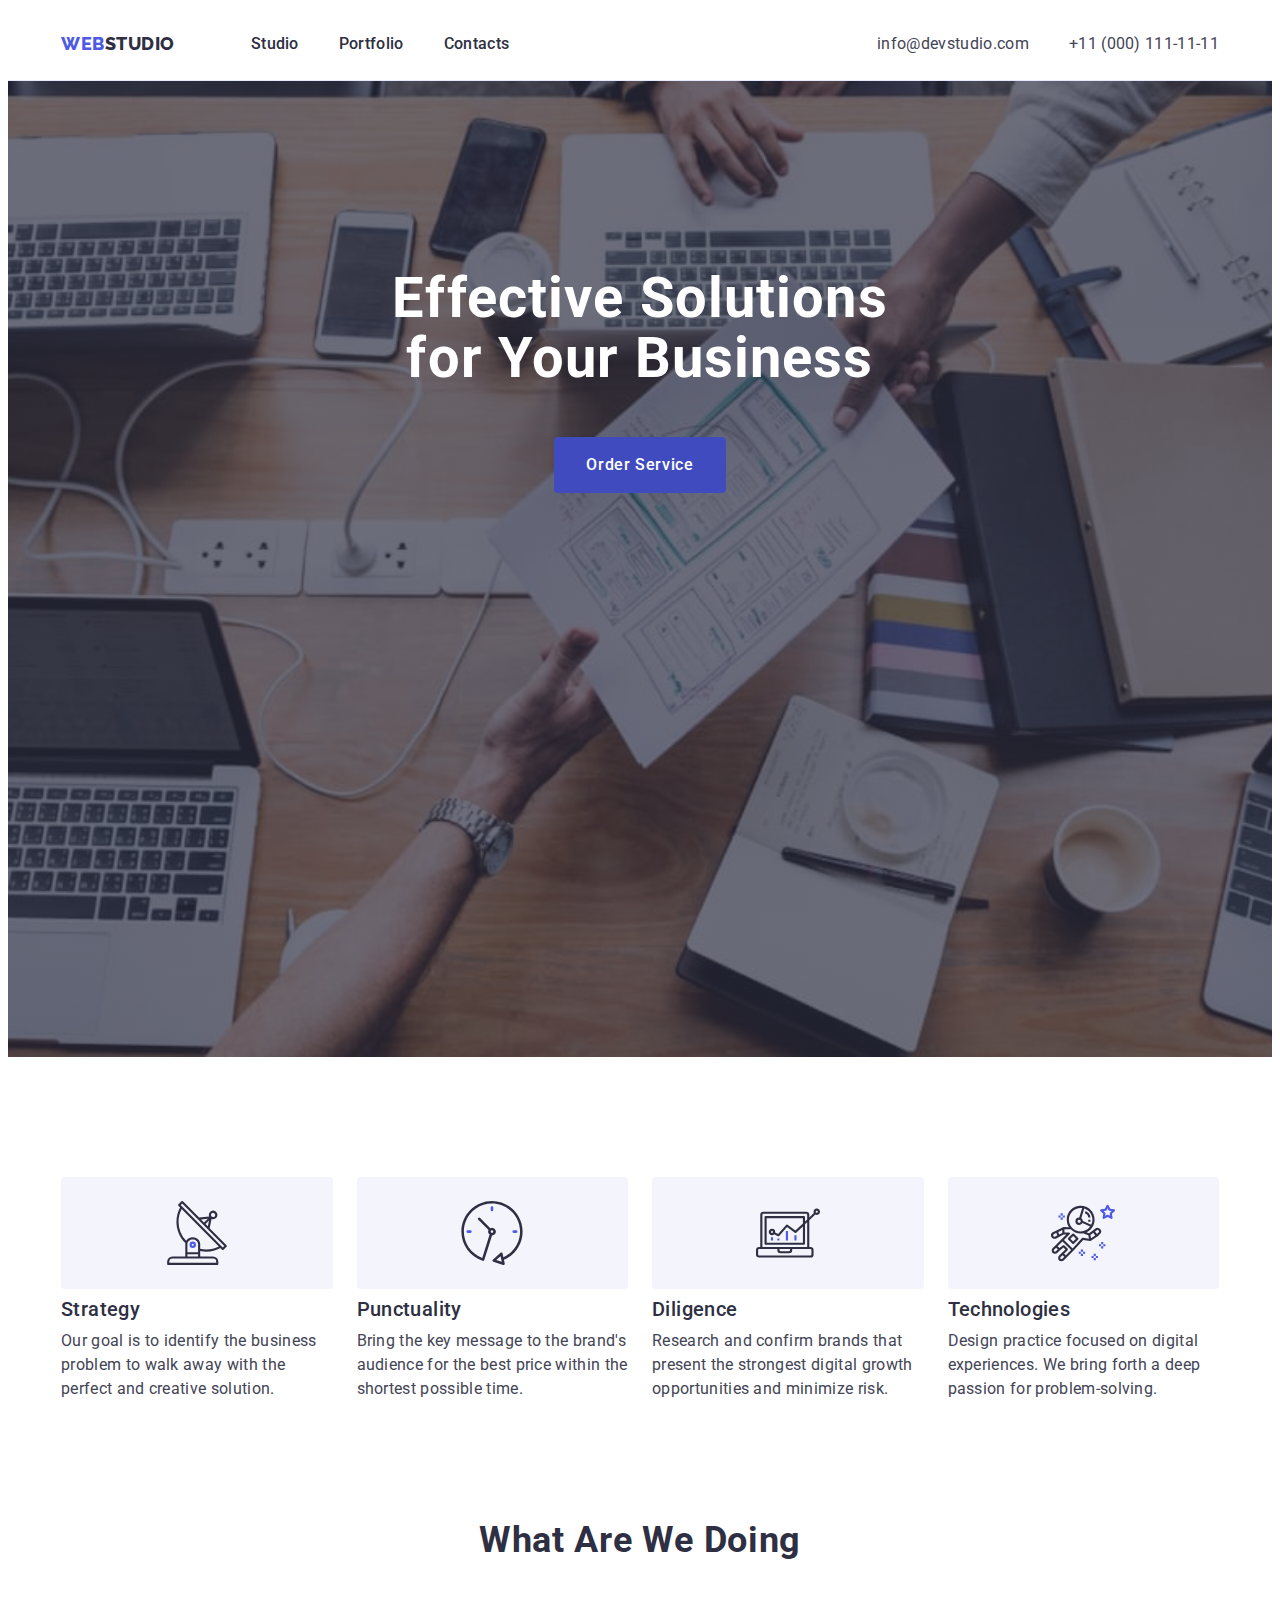
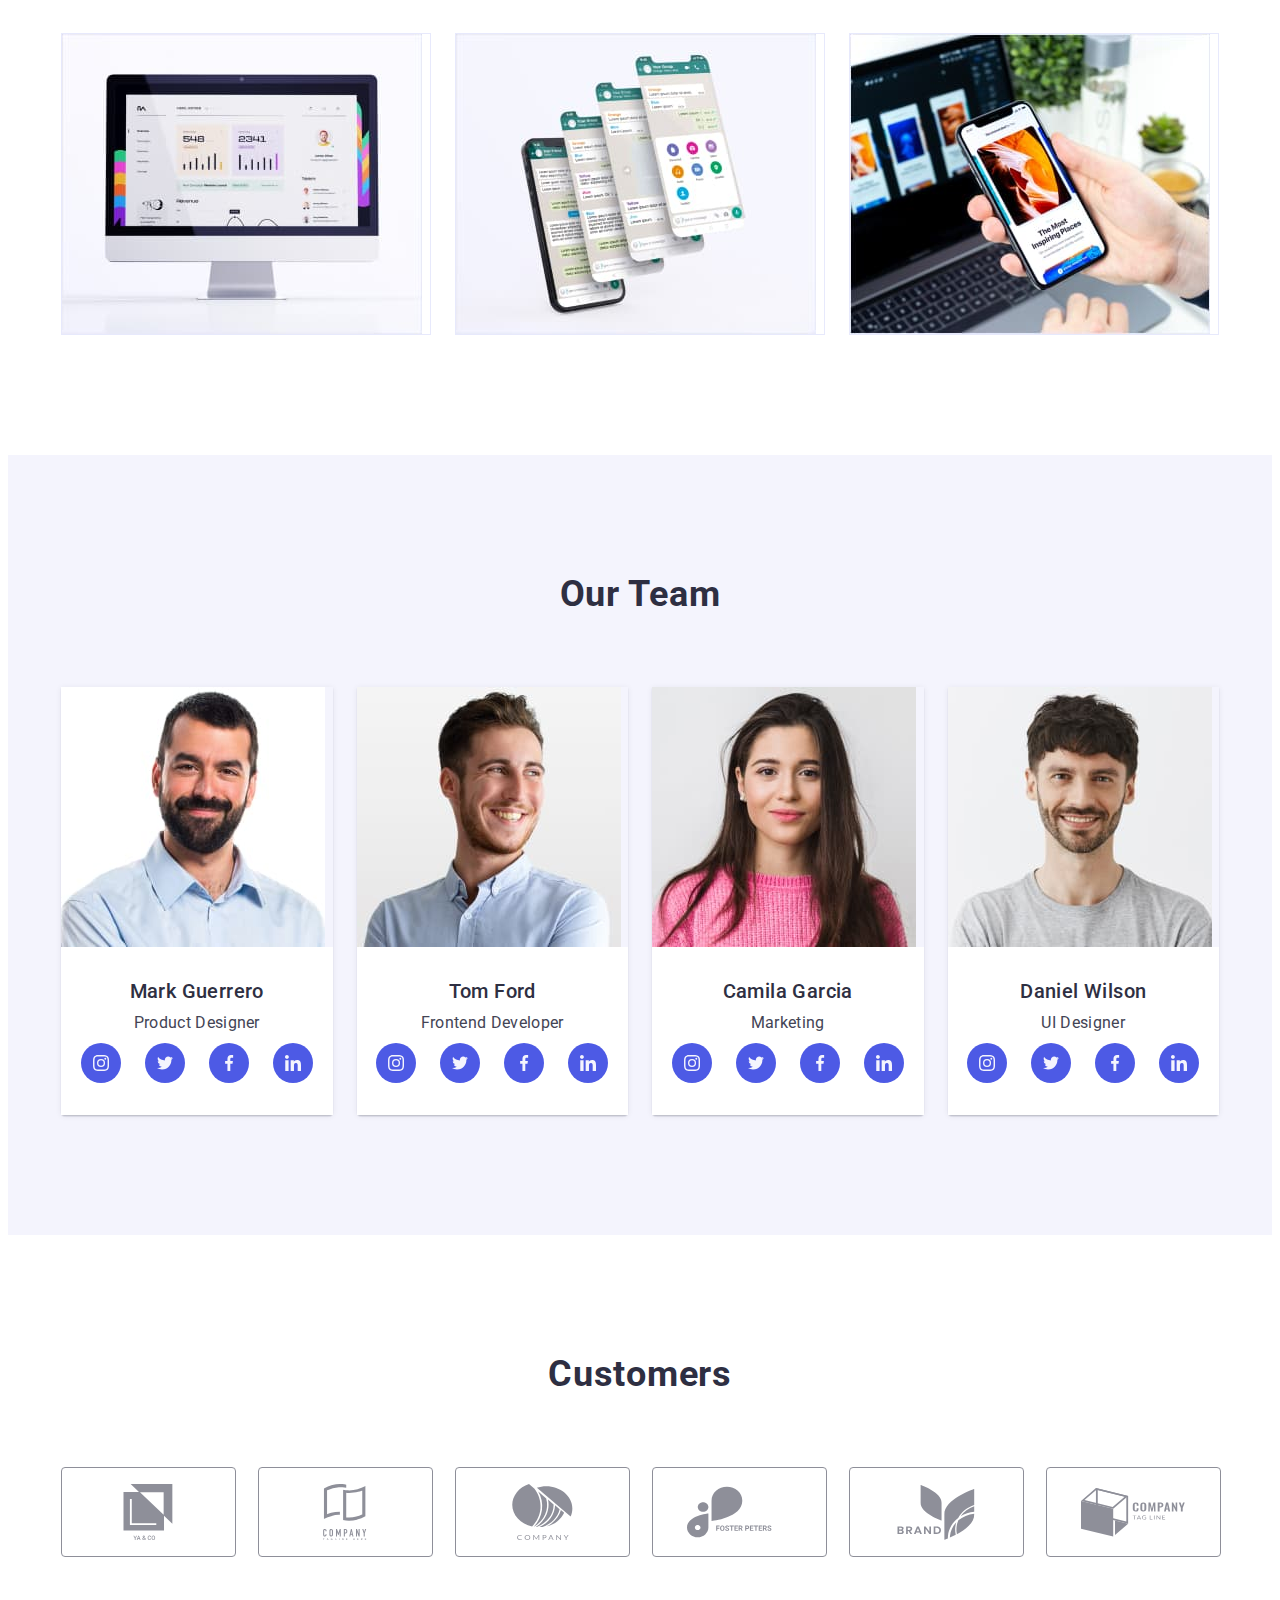
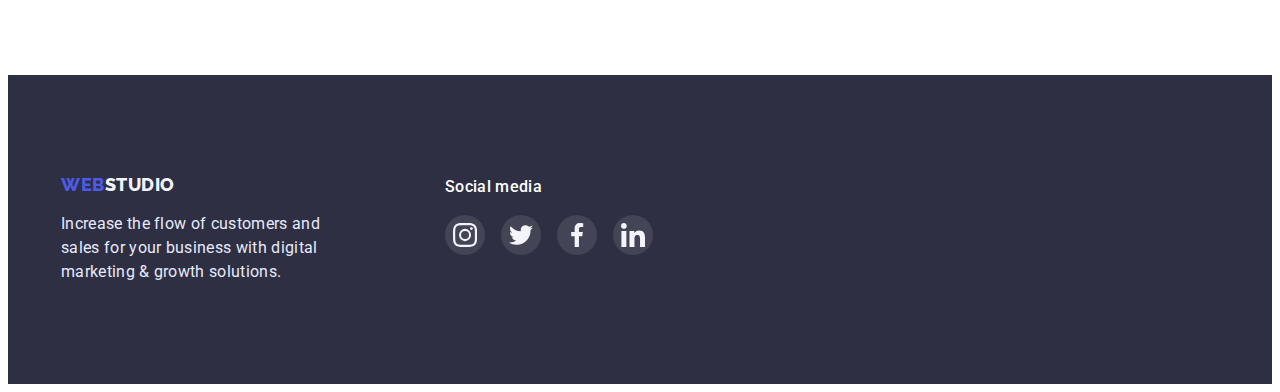
<file: index.html>
<!DOCTYPE html>
<html lang="en">
  <head>
    <meta charset="UTF-8" />
    <meta http-equiv="X-UA-Compatible" content="IE=edge" />
    <meta name="viewport" content="width=device-width, initial-scale=1.0" />
    <title>WebStudio</title>
    <link rel="preconnect" href="https://fonts.googleapis.com" />
    <link rel="preconnect" href="https://fonts.gstatic.com" crossorigin />
    <link
      href="https://fonts.googleapis.com/css2?family=Raleway:wght@800&family=Roboto:wght@400;500;700;900&display=swap"
      rel="stylesheet"
    />
    <link
      rel="stylesheet"
      href="https://cdnjs.cloudflare.com/ajax/libs/modern-normalize/1.1.0/modern-normalize.min.css"
      integrity="sha512-wpPYUAdjBVSE4KJnH1VR1HeZfpl1ub8YT/NKx4PuQ5NmX2tKuGu6U/JRp5y+Y8XG2tV+wKQpNHVUX03MfMFn9Q=="
      crossorigin="anonymous"
      referrerpolicy="no-referrer"
    />
    <link rel="stylesheet" href="./css/styles.css" />
  </head>
  <body>
    <!-- Header -->
    <header class="page-header">
      <div class="container page-header-container">
        <nav class="page-nav">
          <a class="logo link" href="./index.html"
            ><span class="logo-web">Web</span>Studio</a
          >
          <ul class="menu list">
            <li class="menu-item">
              <a class="menu-link link" href="./index.html">Studio</a>
            </li>
            <li class="menu-item">
              <a class="menu-link link" href="./portfolio.html">Portfolio</a>
            </li>
            <li class="menu-item">
              <a class="menu-link link" href="">Contacts</a>
            </li>
          </ul>
        </nav>
        <address class="contact">
          <ul class="contact-list list">
            <li class="contact-item">
              <a class="contact-link link" href="mailto:info@devstudio.com"
                >info@devstudio.com</a
              >
            </li>
            <li class="contact-item">
              <a class="contact-link link" href="tel:+110001111111"
                >+11 (000) 111-11-11</a
              >
            </li>
          </ul>
        </address>
      </div>
    </header>

    <main>
      <!-- Hero -->
      <section class="section hero">
        <div class="container">
          <h1 class="hero-title">Effective Solutions for Your Business</h1>
          <button class="hero-btn" type="button">Order Service</button>
        </div>
      </section>
      <!-- Features -->
      <section class="section features">
        <div class="container">
          <h2 class="section-title visually-hidden">Features</h2>
          <ul class="list features-list">
            <li class="features-item">
              <div class="features-thumb">
                <svg class="features-icons">
                  <use href="./images/sprite.svg#icon-antenna"></use>
                </svg>
              </div>
              <h3 class="section-subtitle">Strategy</h3>
              <p>
                Our goal is to identify the business problem to walk away with
                the perfect and creative solution.
              </p>
            </li>
            <li class="features-item">
              <div class="features-thumb">
              <svg class="features-icons">
                <use href="./images/sprite.svg#icon-clock"></use>
              </svg>
              </div>
              <h3 class="section-subtitle">Punctuality</h3>
              <p>
                Bring the key message to the brand's audience for the best price
                within the shortest possible time.
              </p>
            </li>
            <li class="features-item">
              <div class="features-thumb">
              <svg class="features-icons">
                <use href="./images/sprite.svg#icon-diagram"></use>
              </svg>
              </div>
              <h3 class="section-subtitle">Diligence</h3>
              <p>
                Research and confirm brands that present the strongest digital
                growth opportunities and minimize risk.
              </p>
            </li>
            <li class="features-item">
              <div class="features-thumb">
              <svg class="features-icons">
                <use href="./images/sprite.svg#icon-astronaut"></use>
              </svg>
              </div>
              <h3 class="section-subtitle">Technologies</h3>
              <p>
                Design practice focused on digital experiences. We bring forth a
                deep passion for problem-solving.
              </p>
            </li>
          </ul>
        </div>
      </section>
      <!-- About -->
      <section class="section about">
        <div class="container">
          <h2 class="section-title about-title">What are we doing</h2>
          <ul class="list about-list">
            <li class="about-item">
              <img
                src="./images/desktop_version.jpg"
                alt="desktop version"
                width="360"
                height="300"
              />
            </li>
            <li class="about-item">
              <img
                src="./images/mobile_version.jpg"
                alt="mobile version"
                width="360"
                height="300"
              />
            </li>
            <li class="about-item">
              <img
                src="./images/mobile_in_hand.jpg"
                alt="mobile in hand"
                width="360"
                height="300"
              />
            </li>
          </ul>
        </div>
      </section>
      <!-- Team -->
      <section class="section team">
        <div class="container">
          <h2 class="section-title team-title">Our Team</h2>
          <ul class="list team-list">
            <li class="team-item">
              <img
                src="./images/mark_guerrero.jpg"
                alt="the man smiles"
                width="264"
                height="260"
              />
              <div class="team-card-content">
              <h3 class="section-subtitle name">Mark Guerrero</h3>
              <p class="job">Product Designer</p>
              <ul class="list social-list">
                <li class="social-item">
                  <a class="link social-link" href="">
                    <svg class="social-icon">
                      <use href="./images/sprite.svg#icon-instagram"></use>
                    </svg>
                  </a>
                </li>
                <li class="social-item">
                  <a class="link social-link" href="">
                    <svg class="social-icon">
                      <use href="./images/sprite.svg#icon-twitter"></use>
                    </svg>
                  </a>
                </li>
                <li class="social-item">
                  <a class="link social-link" href="">
                    <svg class="social-icon">
                      <use href="./images/sprite.svg#icon-facebook"></use>
                    </svg>
                  </a>
                </li>
                <li class="social-item">
                  <a class="link social-link" href="">
                    <svg class="social-icon">
                      <use href="./images/sprite.svg#icon-linkedin"></use>
                    </svg>
                  </a>
                </li>
              </ul>
              </div>
            </li>
            <li class="team-item">
              <img
                src="./images/tom_ford.jpg"
                alt="the man smiles"
                width="264"
                height="260"
              />
              <div class="team-card-content">
              <h3 class="section-subtitle name">Tom Ford</h3>
              <p class="job">Frontend Developer</p>
              <ul class="list social-list">
                <li class="social-item">
                  <a class="link social-link" href="">
                    <svg class="social-icon">
                      <use href="./images/sprite.svg#icon-instagram"></use>
                    </svg>
                  </a>
                </li>
                <li class="social-item">
                  <a class="link social-link" href="">
                    <svg class="social-icon">
                      <use href="./images/sprite.svg#icon-twitter"></use>
                    </svg>
                  </a>
                </li>
                <li class="social-item">
                  <a class="link social-link" href="">
                    <svg class="social-icon">
                      <use href="./images/sprite.svg#icon-facebook"></use>
                    </svg>
                  </a>
                </li>
                <li class="social-item">
                  <a class="link social-link" href="">
                    <svg class="social-icon">
                      <use href="./images/sprite.svg#icon-linkedin"></use>
                    </svg>
                  </a>
                </li>
              </ul>
              </div>
            </li>
            <li class="team-item">
              <img
                src="./images/camila_garcia.jpg"
                alt="the girl smiles"
                width="264"
                height="260"
              />
              <div class="team-card-content">
              <h3 class="section-subtitle name">Camila Garcia</h3>
              <p class="job">Marketing</p>
              <ul class="list social-list">
                <li class="social-item">
                  <a class="link social-link" href="">
                    <svg class="social-icon">
                      <use href="./images/sprite.svg#icon-instagram"></use>
                    </svg>
                  </a>
                </li>
                <li class="social-item">
                  <a class="link social-link" href="">
                    <svg class="social-icon">
                      <use href="./images/sprite.svg#icon-twitter"></use>
                    </svg>
                  </a>
                </li>
                <li class="social-item">
                  <a class="link social-link" href="">
                    <svg class="social-icon">
                      <use href="./images/sprite.svg#icon-facebook"></use>
                    </svg>
                  </a>
                </li>
                <li class="social-item">
                  <a class="link social-link" href="">
                    <svg class="social-icon">
                      <use href="./images/sprite.svg#icon-linkedin"></use>
                    </svg>
                  </a>
                </li>
              </ul>
              </div>
            </li>
            <li class="team-item">
              <img
                src="./images/daniel_wilson.jpg"
                alt="the man smiles"
                width="264"
                height="260"
              />
              <div class="team-card-content">
              <h3 class="section-subtitle name">Daniel Wilson</h3>
              <p class="job">UI Designer</p>
              <ul class="list social-list">
                <li class="social-item">
                  <a class="link social-link" href="">
                    <svg class="social-icon">
                      <use href="./images/sprite.svg#icon-instagram"></use>
                    </svg>
                  </a>
                </li>
                <li class="social-item">
                  <a class="link social-link" href="">
                    <svg class="social-icon">
                      <use href="./images/sprite.svg#icon-twitter"></use>
                    </svg>
                  </a>
                </li>
                <li class="social-item">
                  <a class="link social-link" href="">
                    <svg class="social-icon">
                      <use href="./images/sprite.svg#icon-facebook"></use>
                    </svg>
                  </a>
                </li>
                <li class="social-item">
                  <a class="link social-link" href="">
                    <svg class="social-icon">
                      <use href="./images/sprite.svg#icon-linkedin"></use>
                    </svg>
                  </a>
                </li>
              </ul>
              </div>
            </li>
          </ul>
        </div>
      </section>

      <!-- Customers -->
    <section class="section customers">
      <div class="container">
        <h2 class="section-title customers-title">Customers</h2>
        <ul class="list customers-list">
          <li class="customers-item">
            <a class="link customers-link" href="">
              <svg class="customers-icon">
                <use href="./images/sprite.svg#icon-client1"></use>
              </svg>
            </a>
          </li>
          <li class="customers-item">
              <a class="link customers-link" href="">
                <svg class="customers-icon">
                  <use href="./images/sprite.svg#icon-client2"></use>
                </svg>
              </a>
          </li>
          <li class="customers-item">
              <a class="link customers-link" href="">
                <svg class="customers-icon">
                  <use href="./images/sprite.svg#icon-client3"></use>
                </svg>
              </a>
          </li>
          <li class="customers-item">
              <a class="link customers-link" href="">
                <svg class="customers-icon">
                  <use href="./images/sprite.svg#icon-client4"></use>
                </svg>
              </a>
          </li>
          <li class="customers-item">
              <a class="link customers-link" href="">
                <svg class="customers-icon">
                  <use href="./images/sprite.svg#icon-client5"></use>
                </svg>
              </a>
          </li>
          <li class="customers-item">
              <a class="link customers-link" href="">
                <svg class="customers-icon">
                  <use href="./images/sprite.svg#icon-client6"></use>
                </svg>
              </a>
          </li>
        </ul>
      </div>
    </section>
    </main>

    <!-- Footer -->
    <footer class="footer">
      <div class="container footer-container">
        <div class="footer-logo-container">
          <a class="footer-logo link" href="./index.html"
          ><span class="logo-web">Web</span>Studio</a>
        <p class="footer-text">
          Increase the flow of customers and sales for your business with
          digital marketing & growth solutions.
        </p>
        </div>
        <div class="footer-social-container">
          <p class="footer-social-text">Social media</p>
          <ul class="list footer-social-list">
            <li class="footer-social-item">
              <a class="link footer-social-link" href="">
                <svg class="footer-social-icon">
                  <use href="./images/sprite.svg#icon-instagram"></use>
                </svg>
              </a>
            </li>
            <li class="footer-social-item">
              <a class="link footer-social-link" href="">
                <svg class="footer-social-icon">
                  <use href="./images/sprite.svg#icon-twitter"></use>
                </svg>
              </a>
            </li>
            <li class="footer-social-item">
              <a class="link footer-social-link" href="">
                <svg class="footer-social-icon">
                  <use href="./images/sprite.svg#icon-facebook"></use>
                </svg>
              </a>
            </li>
            <li class="footer-social-item">
              <a class="link footer-social-link" href="">
                <svg class="footer-social-icon">
                  <use href="./images/sprite.svg#icon-linkedin"></use>
                </svg>
              </a>
            </li>
          </ul>
        </div>
      </div>
    </footer>
  </body>
</html>
</file>
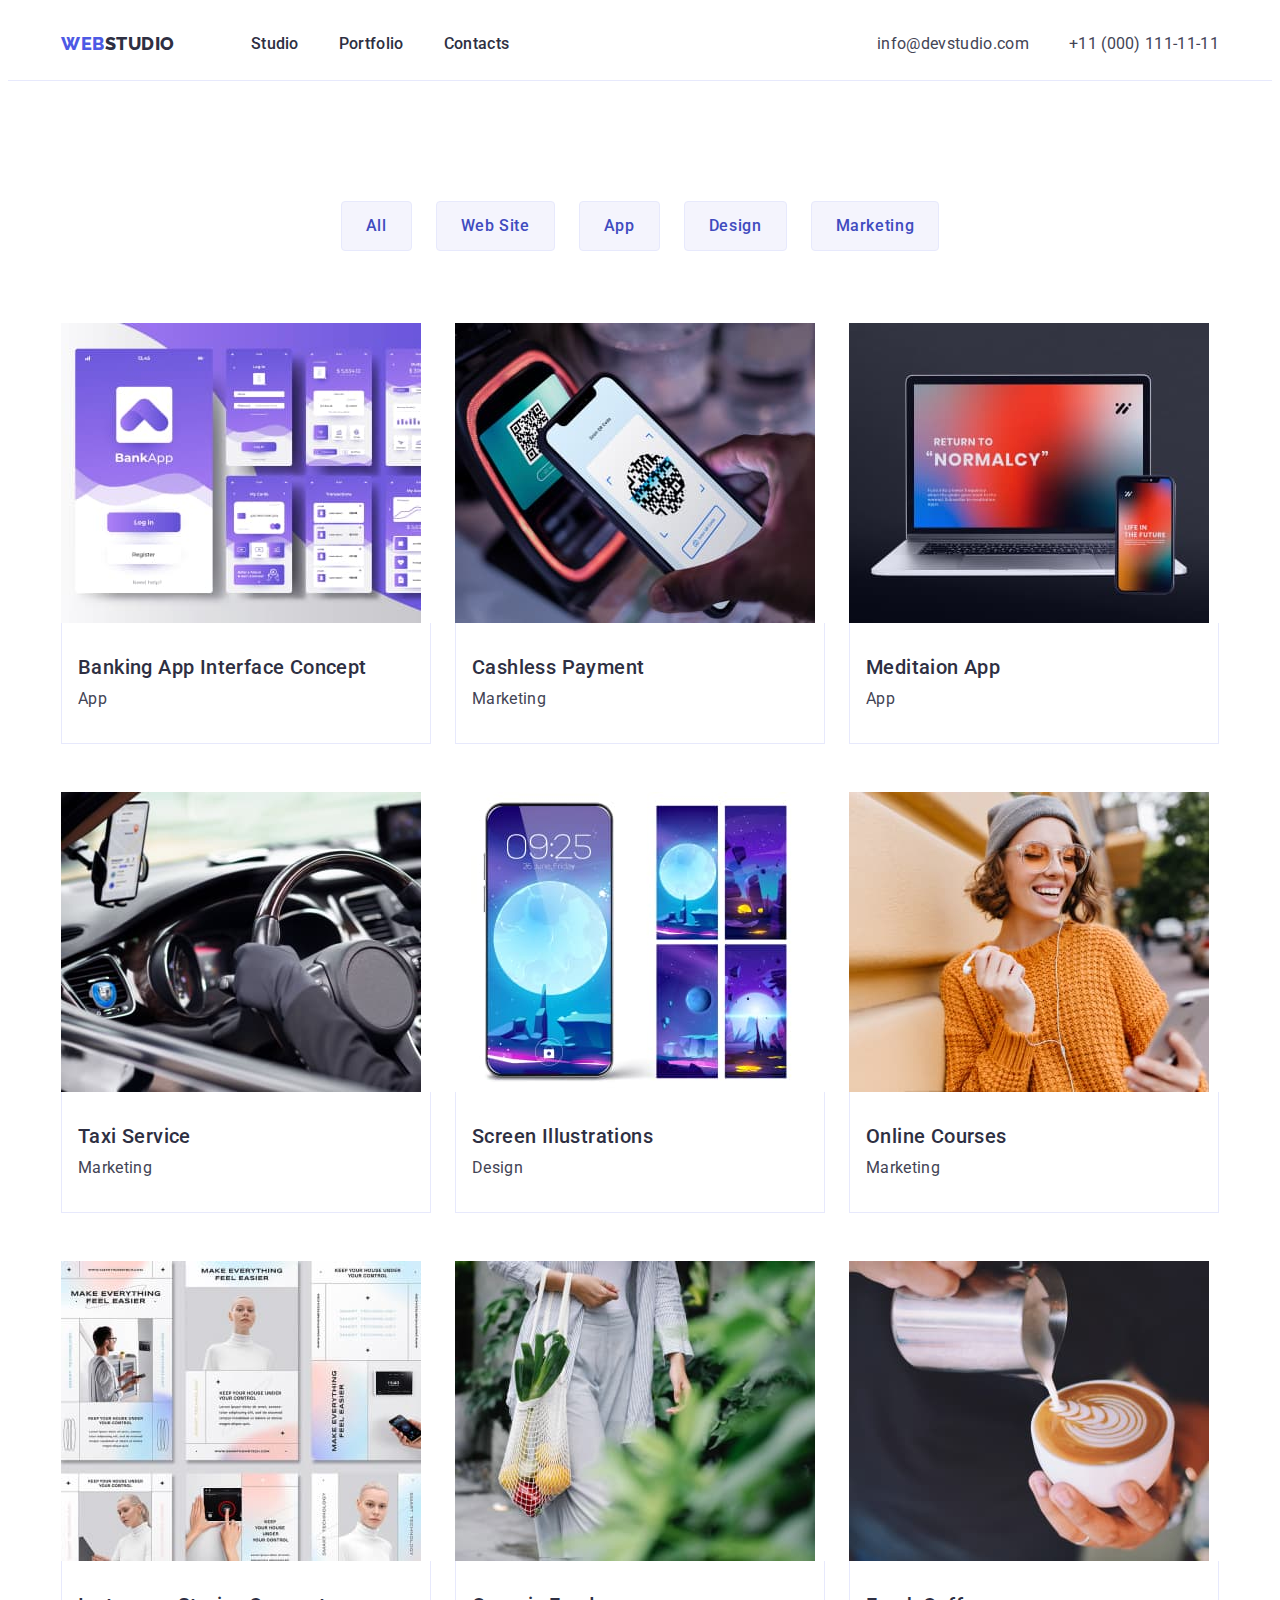
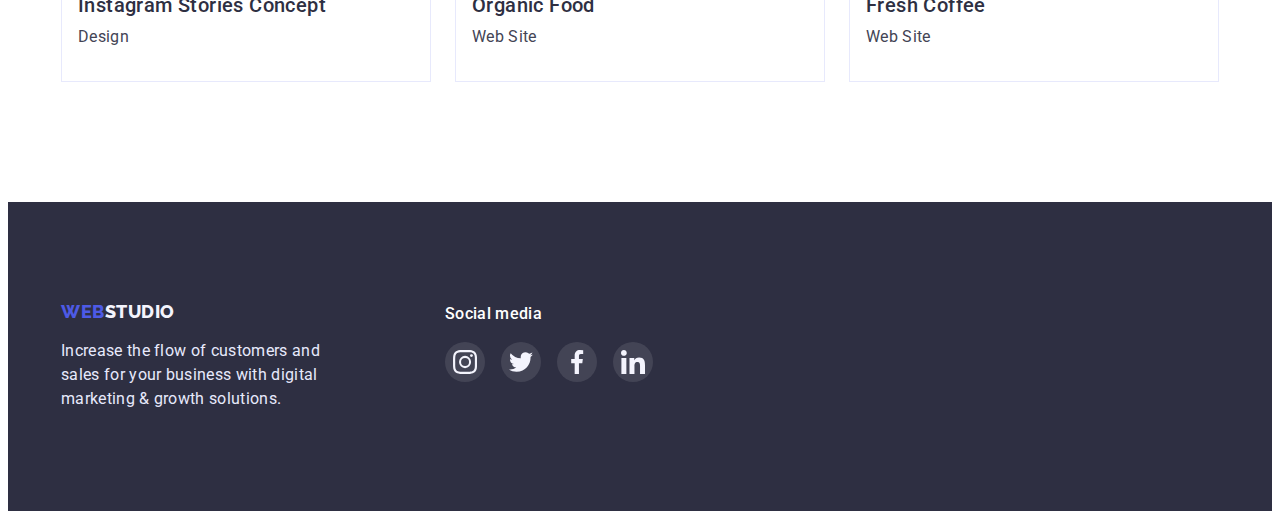
<file: portfolio.html>
<!DOCTYPE html>
<html lang="en">
  <head>
    <meta charset="UTF-8" />
    <meta http-equiv="X-UA-Compatible" content="IE=edge" />
    <meta name="viewport" content="width=device-width, initial-scale=1.0" />
    <title>Portfolio</title>
    <link rel="preconnect" href="https://fonts.googleapis.com" />
    <link rel="preconnect" href="https://fonts.gstatic.com" crossorigin />
    <link
      href="https://fonts.googleapis.com/css2?family=Raleway:wght@800&family=Roboto:wght@400;500;700;900&display=swap"
      rel="stylesheet"
    />
    <link
      rel="stylesheet"
      href="https://cdnjs.cloudflare.com/ajax/libs/modern-normalize/1.1.0/modern-normalize.min.css"
      integrity="sha512-wpPYUAdjBVSE4KJnH1VR1HeZfpl1ub8YT/NKx4PuQ5NmX2tKuGu6U/JRp5y+Y8XG2tV+wKQpNHVUX03MfMFn9Q=="
      crossorigin="anonymous"
      referrerpolicy="no-referrer"
    />
    <link rel="stylesheet" href="./css/styles.css" />
  </head>
  <body>
    <!-- Header -->
    <header class="page-header">
      <div class="container page-header-container">
        <nav class="page-nav">
          <a class="logo link" href="./index.html"
            ><span class="logo-web">Web</span>Studio</a
          >
          <ul class="menu list">
            <li class="menu-item">
              <a class="menu-link link" href="./index.html">Studio</a>
            </li>
            <li class="menu-item">
              <a class="menu-link link" href="./portfolio.html">Portfolio</a>
            </li>
            <li class="menu-item">
              <a class="menu-link link" href="">Contacts</a>
            </li>
          </ul>
        </nav>
        <address class="contact">
          <ul class="contact-list list">
            <li class="contact-item">
              <a class="contact-link link" href="mailto:info@devstudio.com"
                >info@devstudio.com</a
              >
            </li>
            <li class="contact-item">
              <a class="contact-link link" href="tel:+110001111111"
                >+11 (000) 111-11-11</a
              >
            </li>
          </ul>
        </address>
      </div>
    </header>

    <main>
      <!-- Filtr btn -->
      <section class="section">
        <div class="container">
          <h1 class="visually-hidden">Portfolio</h1>
          <ul class="filtr-list list">
            <li class="filtr-item">
              <button class="filtr-btn" type="button">All</button>
            </li>
            <li class="filtr-item">
              <button class="filtr-btn" type="button">Web Site</button>
            </li>
            <li class="filtr-item">
              <button class="filtr-btn" type="button">App</button>
            </li>
            <li class="filtr-item">
              <button class="filtr-btn" type="button">Design</button>
            </li>
            <li class="filtr-item">
              <button class="filtr-btn" type="button">Marketing</button>
            </li>
          </ul>
          <!-- Projects -->
          <ul class="list projects-list">
            <li class="projects-item">
              <img
                src="./images/banking-app.jpg"
                alt="Banking App Interface"
                width="360"
                height="300"
              />
              <div class="projects-card-content">
              <h2 class="section-subtitle projects-name">Banking App Interface Concept</h2>
              <p>App</p>
              </div>
            </li>
            <li class="projects-item">
              <img
                src="./images/cashless-payment.jpg"
                alt="Cashless payment by phone"
                width="360"
                height="300"
              />
              <div class="projects-card-content">
              <h2 class="section-subtitle projects-name">Cashless Payment</h2>
              <p>Marketing</p>
              </div>
            </li>
            <li class="projects-item">
              <img
                src="./images/meditaion-app.jpg"
                alt="Meditation App"
                width="360"
                height="300"
              />
              <div class="projects-card-content">
              <h2 class="section-subtitle projects-name">Meditaion App</h2>
              <p>App</p>
              </div>
            </li>
            <li class="projects-item">
              <img
                src="./images/taxi-service.jpg"
                alt="Hand on the wheel"
                width="360"
                height="300"
              />
              <div class="projects-card-content">
              <h2 class="section-subtitle projects-name">Taxi Service</h2>
              <p>Marketing</p>
              </div>
            </li>
            <li class="projects-item">
              <img
                src="./images/screen-illustrations.jpg"
                alt="Mobile Screen Illustration"
                width="360"
                height="300"
              />
              <div class="projects-card-content">
              <h2 class="section-subtitle projects-name">Screen Illustrations</h2>
              <p>Design</p>
              </div>
            </li>
            <li class="projects-item">
              <img
                src="./images/online-courses.jpg"
                alt="The girl is smiling"
                width="360"
                height="300"
              />
              <div class="projects-card-content">
              <h2 class="section-subtitle projects-name">Online Courses</h2>
              <p>Marketing</p>
              </div>
            </li>
            <li class="projects-item">
              <img
                src="./images/instagram-stories.jpg"
                alt="Examples of Instagram stories"
                width="360"
                height="300"
              />
              <div class="projects-card-content">
              <h2 class="section-subtitle projects-name">Instagram Stories Concept</h2>
              <p>Design</p>
              </div>
            </li>
            <li class="projects-item">
              <img
                src="./images/organic-food.jpg"
                alt="Fruits and vegetables in pouch"
                width="360"
                height="300"
              />
              <div class="projects-card-content">
              <h2 class="section-subtitle projects-name">Organic Food</h2>
              <p>Web Site</p>
              </div>
            </li>
            <li class="projects-item">
              <img
                src="./images/fresh-coffee.jpg"
                alt="Cup of coffee"
                width="360"
                height="300"
              />
              <div class="projects-card-content">
              <h2 class="section-subtitle projects-name">Fresh Coffee</h2>
              <p>Web Site</p>
              </div>
            </li>
          </ul>
        </div>
      </section>
    </main>

    <!-- Footer -->
    <footer class="footer">
      <div class="container footer-container">
        <div class="footer-logo-container">
          <a class="footer-logo link" href="./index.html"
          ><span class="logo-web">Web</span>Studio</a>
        <p class="footer-text">
          Increase the flow of customers and sales for your business with
          digital marketing & growth solutions.
        </p>
        </div>
        <div class="footer-social-container">
          <p class="footer-social-text">Social media</p>
          <ul class="list footer-social-list">
            <li class="footer-social-item">
              <a class="link footer-social-link" href="">
                <svg class="footer-social-icon">
                  <use href="./images/sprite.svg#icon-instagram"></use>
                </svg>
              </a>
            </li>
            <li class="footer-social-item">
              <a class="link footer-social-link" href="">
                <svg class="footer-social-icon">
                  <use href="./images/sprite.svg#icon-twitter"></use>
                </svg>
              </a>
            </li>
            <li class="footer-social-item">
              <a class="link footer-social-link" href="">
                <svg class="footer-social-icon">
                  <use href="./images/sprite.svg#icon-facebook"></use>
                </svg>
              </a>
            </li>
            <li class="footer-social-item">
              <a class="link footer-social-link" href="">
                <svg class="footer-social-icon">
                  <use href="./images/sprite.svg#icon-linkedin"></use>
                </svg>
              </a>
            </li>
          </ul>
        </div>
      </div>
    </footer>
  </body>
</html>
</file>
<file: css/styles.css>
:root {
  --primary-brand-color: #4d5ae5;
  --primary-text-color: #434455;
  --secondary-text-color: #2e2f42;
  --background-page-color: #ffffff;
  --background-light-mode: #f4f4fd;
  --accent-color: #e7e9fc;
  --pressed-btn-color: #404bbf;
  --green-success-color: #31d0aa;
  --subtle-text-color: #8e8f99; 
  /* --modal-overlay-color: #2e2f42; 40% */
}

h1,
h2,
h3,
h4,
h5,
h6,
p {
  margin-top: 0;
  margin-bottom: 0;
}

ul,
ol {
  margin-top: 0;
  margin-bottom: 0;
  padding-left: 0;
}

img {
  display: block;
}

.list {
  list-style: none;
}

.link {
  text-decoration: none;
}

body {
  font-family: "Roboto", sans-serif;
  font-size: 16px;
  line-height: 1.5;
  letter-spacing: 0.02em;
  color: var(--primary-text-color);
  /* background-color: var(--background-page-color); */
}


/* Components */

.container {
  max-width: 1158px;
  padding: 0 15px;
  margin: 0 auto;
}

.section {
  padding-top: 120px;
  padding-bottom: 120px;
}

.section-title {
  font-size: 36px;
  line-height: 1.11;
  letter-spacing: 0.02em;
  text-transform: capitalize;
  color: var(--secondary-text-color);
}

.section-subtitle {
  font-weight: 500;
  font-size: 20px;
  line-height: 1.2;
  letter-spacing: 0.02em;
  color: var(--secondary-text-color);
}


/* Header */

.page-header {
  border-bottom: 1px solid var(--accent-color);
}

.page-header-container {
  display: flex;
  align-items: center;
}

.page-nav {
  display: flex;
  align-items: center;
}

.menu {
  display: flex;
}

.menu-item:not(:last-child) {
  margin-right: 40px;
}

.contact-list {
  display: flex;
}

.contact {
  margin-left: auto;
}

.contact-item:not(:last-child) {
  margin-right: 40px;
}

.logo {
  margin-right: 76px;

  font-family: "Raleway", sans-serif;
  font-weight: 800;
  font-size: 18px;
  line-height: 1.33;
  letter-spacing: 0.03em;
  text-transform: uppercase;
  color: var(--secondary-text-color);
}

.logo-web {
  color: var(--primary-brand-color);
}

.menu-link {
  padding-top: 24px;
  padding-bottom: 24px;
  display: block;

  font-weight: 500;
  font-size: 16px;
  line-height: 1.5;
  letter-spacing: 0.02em;
  color: var(--secondary-text-color);
}

.menu-link:hover,
.menu-link:focus {
  color: var(--primary-brand-color);
}

.contact-link {
  padding-top: 24px;
  padding-bottom: 24px;
  display: block;

  font-style: normal;
  font-size: 16px;
  line-height: 1.5;
  letter-spacing: 0.02em;
  color: var(--primary-text-color);
}

.contact-link:hover,
.contact-link:focus {
  color: var(--primary-brand-color);
}


/* Hero */

.section.hero {
  padding-top: 188px;
  padding-bottom: 188px;
}

.hero {
  max-width: 1440px;
  height: 600px;
  margin: 0 auto;
  background-color: var(--secondary-text-color);
  background-image: linear-gradient(rgba(46, 47, 66, 0.7), rgba(46, 47, 66, 0.7)), url('../images/people-office.jpg');
  background-repeat: no-repeat;
  background-position: center;
  background-size: cover;
}

.hero-title {
  max-width: 496px;
  margin-right: auto;
  margin-bottom: 48px;
  margin-left: auto;

  font-size: 56px;
  line-height: 1.07;
  text-align: center;
  letter-spacing: 0.02em;
  color: var(--background-page-color);
}

.hero-btn {
  display: block;
  padding: 16px 32px;
  margin-left: auto;
  margin-right: auto;

  font-family: "Roboto", sans-serif;
  font-weight: 500;
  font-size: 16px;
  line-height: 1.5;
  letter-spacing: 0.04em;
  color: var(--background-page-color);
  background: var(--pressed-btn-color);
  cursor: pointer;
  border-radius: 4px;
  border: none;
}

.hero-btn:hover,
.hero-btn:focus {
  background-color: var(--primary-brand-color);
}

/* Features */

.visually-hidden {
  position: absolute;
  width: 1px;
  height: 1px;
  margin: -1px;
  border: 0;
  padding: 0;
  white-space: nowrap;
  clip-path: inset(100%);
  clip: rect(0 0 0 0);
  overflow: hidden;
}

.features-list {
  display: flex;
  gap: 24px;
  }

.features-item {
  flex-basis: calc((100% - 72px)/ 4);
}

.features-thumb{
  display: flex;
  justify-content: center;
  padding: 24px 100px;
  margin-bottom: 8px;

  background: var(--background-light-mode);
  border-radius: 4px;
}

.features-icons{
  width: 64px;
  height: 64px;

}

.features-item >h3{
  margin-bottom: 8px;
}


/* About */

.section.about{
  padding-top: 0;
}

.about-title{
  margin-bottom: 72px;
  text-align: center;
}

.about-list {
  display: flex;
  gap: 24px;
}

.about-item {
  flex-basis: calc((100% - 48px)/ 3);
  border: 1px solid var(--accent-color);
}


/* Team */

.section.team {
  background-color: var(--background-light-mode);
}

.team-title {
  margin-bottom: 72px;
  text-align: center;
}

.team-list {
  display: flex;
  gap: 24px;
}

.team-item {
  flex-basis: calc((100% - 72px)/ 4);
  box-shadow: 0px 1px 6px rgba(46, 47, 66, 0.08), 0px 1px 1px rgba(46, 47, 66, 0.16), 0px 2px 1px rgba(46, 47, 66, 0.08);
  border-radius: 0px 0px 4px 4px;

}

.team-card-content{
  text-align: center;
  padding: 32px 16px;

  background: var(--background-page-color);
}

.name {
  margin-bottom: 8px;
}

.job {
  margin-bottom: 8px;
}

.social-list {
  display: flex;
  justify-content: center;
  gap: 24px;
}

.social-item {
  width: 40px;
  height: 40px;
}


.social-link {
  display: flex;
  align-items: center;
  justify-content: center;
  width: 100%;
  height: 100%;
  color: var(--background-light-mode);
  background-color: var(--primary-brand-color);
  border-radius: 50%;
}

.social-link:hover,
.social-link:focus {
  background-color: var(--pressed-btn-color);
}

.social-icon {
  width: 16px;
  height: 16px;
  fill: currentColor;
}


/* Customers */

.customers-title {
  margin-bottom: 72px;
  text-align: center;
}

.customers-list {
  display: flex;
  gap: 24px;
}

.customers-item {
  flex-basis: calc((100% - 120px)/ 6);
  width: 168px;
  height: 88px;
}

.customers-link {
  display: flex;
  align-items: center;
  justify-content: center;
  width: 100%;
  height: 100%;
  color: var(--subtle-text-color);
  border: 1px solid var(--subtle-text-color);
  border-radius: 4px;
 }

.customers-link:hover,
.customers-link:focus {
  color: var(--pressed-btn-color);
  border-color: var(--pressed-btn-color);
  
}

.customers-icon {
  display: block;
  width: 104px;
  height: 56px;
  fill: currentColor;
}


/* Footer */

.footer {
  padding-top: 100px;
  padding-bottom: 100px;

  background-color: var(--secondary-text-color);
}

.footer-container {
  display: flex;
}

.footer-logo-container {
  margin-right: 120px;
}

.footer-logo {
  display: block;
  margin-bottom: 16px;
  
  font-family: "Raleway", sans-serif;
  font-weight: 800;
  font-size: 18px;
  line-height: 1.16;
  letter-spacing: 0.03em;
  text-transform: uppercase;
  color: var(--background-light-mode);
}


.footer-text {
  max-width: 264px;

  color: var(--accent-color);
}

.footer-social-text {
  margin-bottom: 16px;
  font-weight: 500;
  font-size: 16px;
  line-height: 1.5;
  letter-spacing: 0.02em;
  color: var(--background-page-color);
}

.footer-social-list {
  display: flex;
  justify-content: center;
  gap: 16px;
}

.footer-social-item {
  width: 40px;
  height: 40px;
}

.footer-social-link {
  display: flex;
  align-items: center;
  justify-content: center;
  width: 100%;
  height: 100%;
  color: var(--background-light-mode);
  background-color: rgba(255, 255, 255, 0.1);
  border-radius: 50%;
}

.footer-social-link:hover,
.footer-social-link:focus {
  background-color: var(--green-success-color);
}

.footer-social-icon {
  width: 24px;
  height: 24px;
  fill: currentColor;
}



/* Portfolio Filtr Btn */

/* visually-hidden */

.filtr-list{
  display: flex;
  gap: 24px;
  justify-content: center;
  margin-bottom: 72px;
}

.filtr-item{
  
}

.filtr-btn {
  padding: 12px 24px;

  font-family: "Roboto", sans-serif;
  font-weight: 500;
  font-size: 16px;
  line-height: 1.5;
  letter-spacing: 0.04em;
  color: var(--pressed-btn-color);
  background: var(--background-light-mode);
  cursor: pointer;
  border: 1px solid var(--accent-color);
  border-radius: 4px;
}

.filtr-btn:hover,
.filtr-btn:focus {
  background-color: var(--primary-brand-color);
  color: var(--background-page-color);
  box-shadow: 0px 3px 1px rgba(0, 0, 0, 0.1), 0px 2px 1px rgba(0, 0, 0, 0.08), 0px 2px 2px rgba(0, 0, 0, 0.12);
}


/* Projects */

.projects-list{
  display: flex;
  gap:48px 24px;
  flex-wrap: wrap;
}

.projects-item {
  flex-basis: calc((100% - 48px)/ 3);
  cursor: pointer;
}


.projects-item:hover,
.projects-item:focus {
  box-shadow: 0px 1px 6px rgba(46, 47, 66, 0.08), 0px 1px 1px rgba(46, 47, 66, 0.16), 0px 2px 1px rgba(46, 47, 66, 0.08);
}

.projects-card-content{
  padding-top: 32px;
  padding-bottom: 32px;
  padding-left: 16px;
  
  text-align: left;
  border: 1px solid var(--accent-color);
  border-top: none;
  background: var(--background-page-color);
}

.projects-name {
  margin-bottom: 8px;
}
</file>
